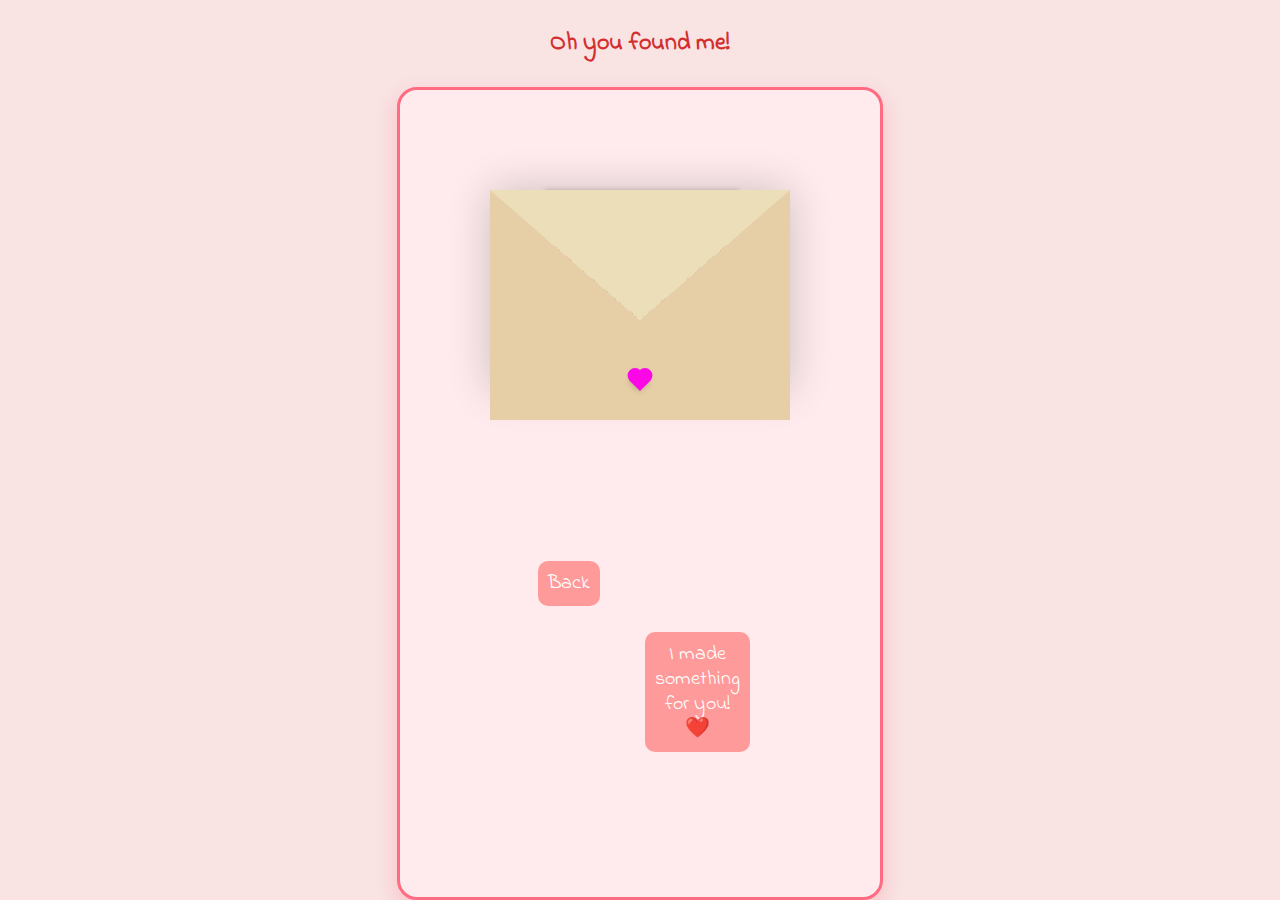
<file: index2.html>
<!DOCTYPE html>
<html lang="en">
<head>
    <meta charset="UTF-8">
    <meta http-equiv="X-UA-Compatible" content="IE=edge">
    <meta name="viewport" content="width=device-width, initial-scale=1.0">
    <title>Letter for you</title>
    <link rel="stylesheet" href="./style2.css">
    <link href="https://fonts.googleapis.com/css2?family=Indie+Flower&display=swap" rel="stylesheet">

</head>
<body>
    <h1>Oh you found me!</h1>
    <div class="container">
        <div class="envelope-wrapper">
            <div class="envelope">
                 <div class="letter">
                   <!-- <div class="buttons">
                        <button class="click-button">Click Here</button>
                    </div>-->
                
                    <div class="text">
                       <strong>Hello my love</strong>
                    <p>    This thing nearly drove me crazy soo  if there are a lot of errors plz pejam mata je💕. 
                            I just want to say thank you so much for giving me a piece of your heart. 
                            I really couldn't ask for anything better! I love you so much, sayanggg~~
                            For all the days you’ve made me feel loved, I’m honestly at a loss for words to 
                            express how grateful I am to have you. I can't promise you a perfect relationship, 
                            but what I can promise is that as long as we're trying, I'm staying.
                            I hope the distance won’t change anything between us T^T </p>
                        <p>I'm so glad we met, and I hope you stick around for a long, long time.❤️</p>
                    </div>
                </div>
            </div>
            <div class="heart"></div>
        </div>
        <div class="buttons2">
            <a href="./index.html">
            <button class="click-button2">Back</button>
        </a>
        </div>
        <div class="buttons3">
            <a href="./index3.html">
            <button class="click-button3">I made something for you! ❤️</button>
        </a>
        </div>
    </div>

    <script>
        const envelope = document.querySelector('.envelope-wrapper');
        envelope.addEventListener('click', () => {
            envelope.classList.toggle('flap');
        });
    </script>
</body>
</html>
</file>
<file: style2.css>
:root{
  --primary: #fff;
  --bg-color: rgb(76, 163, 179);
  --bg-envelope-color: #f5edd1;
  --envelope-tab: #ecdeb8;
  --envelope-cover: #e6cfa7;
  --shadow-color: rgba(0, 0, 0, 0.2);
  --txt-color: #444;
  --heart-color: rgb(252, 8, 231);
}
body{
  margin: 0;
  padding: 0;
  box-sizing: border-box;
  background: var(--bg-color);
  display: flex;
  align-items: center;
  justify-content: center;

    height: 100vh;
    margin: 0;
    background-color: #f9e3e3;
    font-family: 'Indie Flower', cursive;
    flex-direction: column;
}
.container {
  height: 300vh;
  display: grid;
  place-items: center;

    background-color: #ffebee;
    padding: 40px;
    border-radius: 20px;
    border: 3px solid #ff6b81;
    box-shadow: 0 8px 20px rgba(255, 107, 129, 0.3);
    max-width: 400px;
    width: 100%;
}
.container > .envelope-wrapper {
  background: var(--bg-envelope-color);
  box-shadow: 0 0 40px var(--shadow-color);
}
.envelope-wrapper > .envelope {
  position: relative;
  width: 300px;
  height: 200px;
}
.envelope-wrapper > .envelope::before {
  content: "";
  position: absolute;
  top: 0;
  z-index: 2;
  border-top: 130px solid var(--envelope-tab);
  border-right: 150px solid transparent;
  border-left: 150px solid transparent;
  transform-origin: top;
  transition: all 0.5s ease-in-out 0.7s;
}
.envelope-wrapper > .envelope::after {
  content: "";
  position: absolute;
  z-index: 2;
  width: 0px;
  height: 0px;
  border-top: 130px solid transparent;
  border-right: 150px solid var(--envelope-cover);
  border-bottom: 100px solid var(--envelope-cover);
  border-left: 150px solid var(--envelope-cover);
  cursor: pointer;
}
.envelope > .letter {
  position: absolute;
  right: 17%;
  bottom: 0;
  width: 58%;
  height: 80%;
  background: var(--primary);
  text-align: center;
  transition: all 1s ease-in-out;
  box-shadow: 0 0 5px var(--shadow-color);
  padding: 20px 10px;
}

.envelope > .letter > .text {
  font-family: 'Gill Sans', 'Gill Sans MT', Calibri, 'Trebuchet MS', sans-serif;
  color: var(--txt-color);
  text-align: left;
  font-size: 10px;
  width: 100%;
  height: 69%;
  overflow: auto;
}
/*.text{
  width: 100%;
  height: 69%;
  overflow: auto;
}*/
.heart {
  position: absolute;
  top: 41.8%;
  left: 50%;
  width: 15px;
  height: 15px;
  background: var(--heart-color);
  z-index: 4;
  transform: translate(-50%, -20%) rotate(45deg);
  transition: transform 0.5s ease-in-out 1s;
  box-shadow: 0 1px 6px var(--shadow-color);
  cursor: pointer;
}
.heart:before, 
.heart:after {
  content: "";
  position: absolute;
  width: 15px;
  height: 15px;
  background-color: var(--heart-color);
  border-radius: 50%;
}
.heart:before {
  top: -7.5px;
}
.heart:after {
  right: 7.5px;
}
.flap > .envelope:before {
  transform: rotateX(180deg);
  z-index: 0;
}
.flap > .envelope > .letter {
  bottom: 100px;
  transform: scale(1.5);
  transition-delay: 1s;
}
.flap > .heart {
  transform: rotate(90deg);
  transition-delay: 0.4s;
}
/*.buttons {
  position: absolute;
  top: 50%;
  width: 90%;
  right: -32px;
  text-align: center;
  font-size: 18px;
  pointer-events: auto;
  display: flex;
  cursor: pointer;
}*/
.click-button {
  font-family: 'Indie Flower', cursive;
  background-color: #ff9a9a;
  color: white;
  border: none;
  border-radius: 5px;
  cursor: pointer;
}
.buttons2 {
  position:relative;
  top: 50px;
  width: 5px;
  left: -100px;
  text-align: center;
  pointer-events: auto;
  display: flex;
  cursor: pointer;
  line-height: 25px;
  /*padding: 10px;*/

}
.click-button2 {
  font-family: 'Indie Flower', cursive;
  background-color: #ff9a9a;
  color: white;
  border: none;
  font-size: 20px;
  border-radius: 10px;
  cursor: pointer;
  line-height: 25px;
  padding: 10px;
}
h1 {
  font-size: 1.5em;
  text-align: center;
  color: #d32f2f;
  padding: 10px 20px;
}
.buttons3{
  position: relative;
  top: -45px;
  width: 50px;
  right: -30px;
  text-align: center;
  pointer-events: auto;
  display: flex;
  cursor: pointer;
  line-height: 25px;
}
.click-button3 {
  font-family: 'Indie Flower', cursive;
  background-color: #ff9a9a;
  color: white;
  border: none;
  font-size: 20px;
  border-radius: 10px;
  cursor: pointer;
  line-height: 25px;
  padding: 10px;
}
</file>
